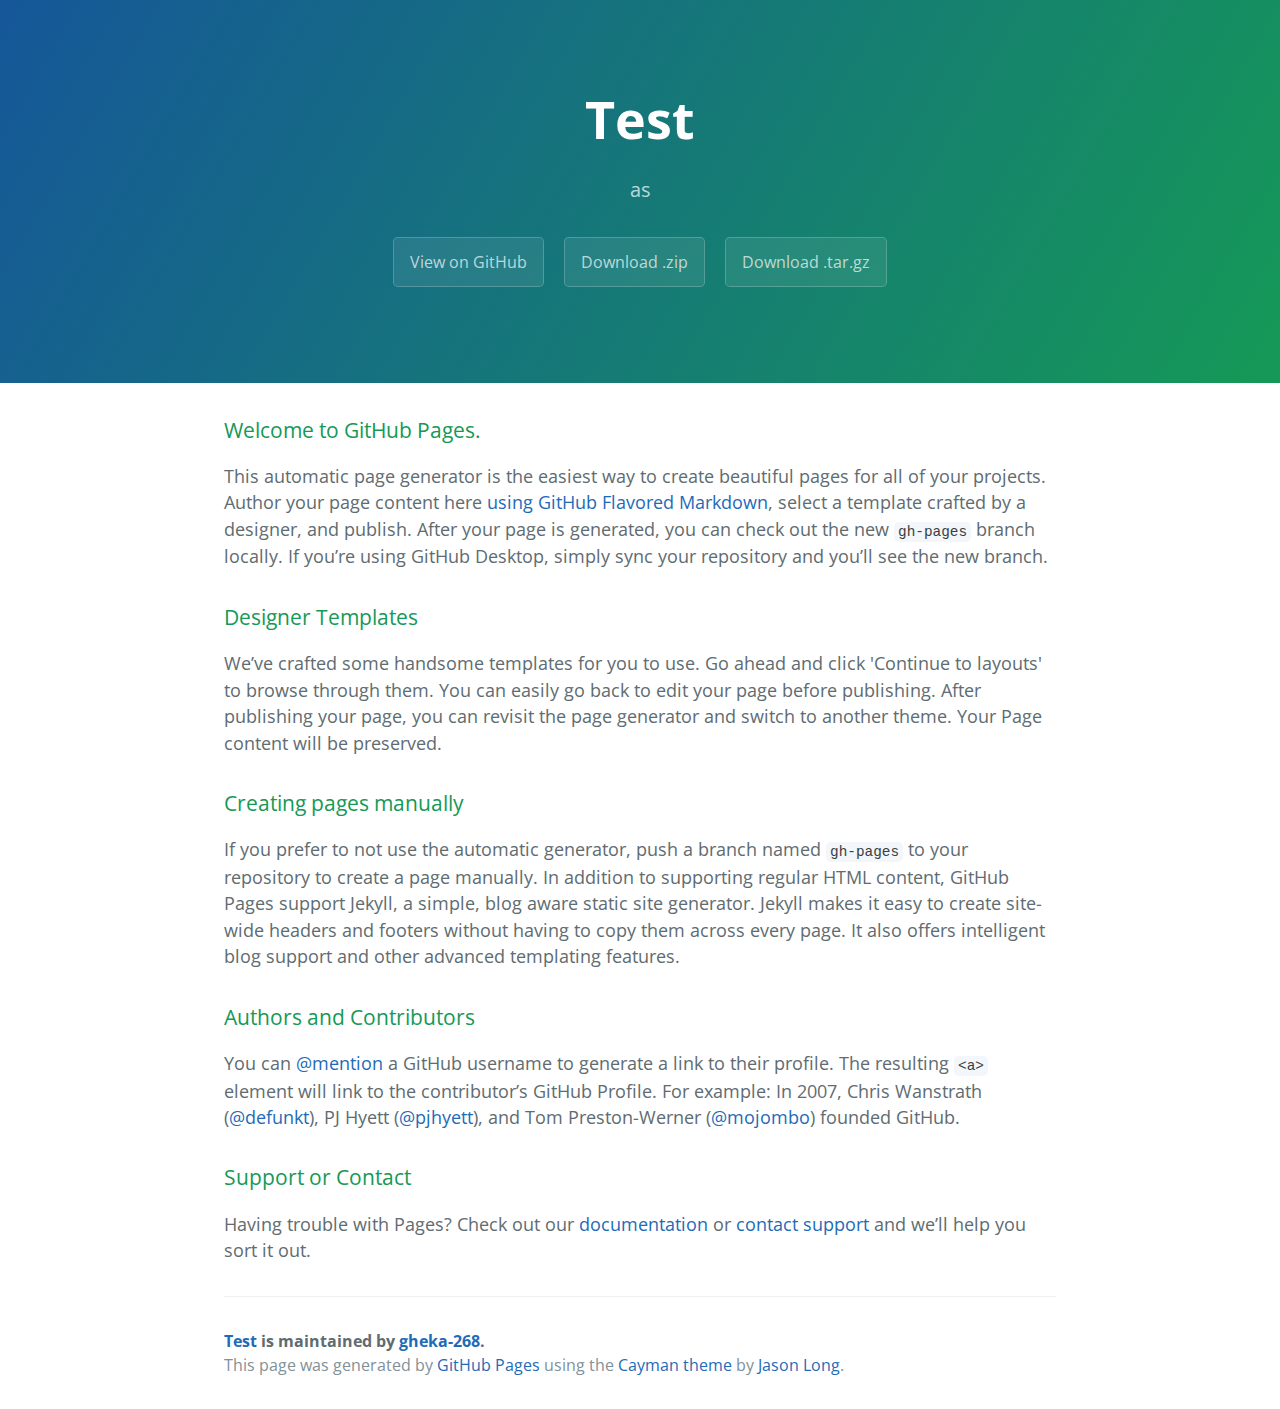
<file: index.html>
<!DOCTYPE html>
<html lang="en-us">
  <head>
    <meta charset="UTF-8">
    <title>Test by gheka-268</title>
    <meta name="viewport" content="width=device-width, initial-scale=1">
    <link rel="stylesheet" type="text/css" href="stylesheets/normalize.css" media="screen">
    <link href='https://fonts.googleapis.com/css?family=Open+Sans:400,700' rel='stylesheet' type='text/css'>
    <link rel="stylesheet" type="text/css" href="stylesheets/stylesheet.css" media="screen">
    <link rel="stylesheet" type="text/css" href="stylesheets/github-light.css" media="screen">
  </head>
  <body>
    <section class="page-header">
      <h1 class="project-name">Test</h1>
      <h2 class="project-tagline">as</h2>
      <a href="https://github.com/gheka-268/test" class="btn">View on GitHub</a>
      <a href="https://github.com/gheka-268/test/zipball/master" class="btn">Download .zip</a>
      <a href="https://github.com/gheka-268/test/tarball/master" class="btn">Download .tar.gz</a>
    </section>

    <section class="main-content">
      <h3>
<a id="welcome-to-github-pages" class="anchor" href="#welcome-to-github-pages" aria-hidden="true"><span aria-hidden="true" class="octicon octicon-link"></span></a>Welcome to GitHub Pages.</h3>

<p>This automatic page generator is the easiest way to create beautiful pages for all of your projects. Author your page content here <a href="https://guides.github.com/features/mastering-markdown/">using GitHub Flavored Markdown</a>, select a template crafted by a designer, and publish. After your page is generated, you can check out the new <code>gh-pages</code> branch locally. If you’re using GitHub Desktop, simply sync your repository and you’ll see the new branch.</p>

<h3>
<a id="designer-templates" class="anchor" href="#designer-templates" aria-hidden="true"><span aria-hidden="true" class="octicon octicon-link"></span></a>Designer Templates</h3>

<p>We’ve crafted some handsome templates for you to use. Go ahead and click 'Continue to layouts' to browse through them. You can easily go back to edit your page before publishing. After publishing your page, you can revisit the page generator and switch to another theme. Your Page content will be preserved.</p>

<h3>
<a id="creating-pages-manually" class="anchor" href="#creating-pages-manually" aria-hidden="true"><span aria-hidden="true" class="octicon octicon-link"></span></a>Creating pages manually</h3>

<p>If you prefer to not use the automatic generator, push a branch named <code>gh-pages</code> to your repository to create a page manually. In addition to supporting regular HTML content, GitHub Pages support Jekyll, a simple, blog aware static site generator. Jekyll makes it easy to create site-wide headers and footers without having to copy them across every page. It also offers intelligent blog support and other advanced templating features.</p>

<h3>
<a id="authors-and-contributors" class="anchor" href="#authors-and-contributors" aria-hidden="true"><span aria-hidden="true" class="octicon octicon-link"></span></a>Authors and Contributors</h3>

<p>You can <a href="https://help.github.com/articles/basic-writing-and-formatting-syntax/#mentioning-users-and-teams" class="user-mention">@mention</a> a GitHub username to generate a link to their profile. The resulting <code>&lt;a&gt;</code> element will link to the contributor’s GitHub Profile. For example: In 2007, Chris Wanstrath (<a href="https://github.com/defunkt" class="user-mention">@defunkt</a>), PJ Hyett (<a href="https://github.com/pjhyett" class="user-mention">@pjhyett</a>), and Tom Preston-Werner (<a href="https://github.com/mojombo" class="user-mention">@mojombo</a>) founded GitHub.</p>

<h3>
<a id="support-or-contact" class="anchor" href="#support-or-contact" aria-hidden="true"><span aria-hidden="true" class="octicon octicon-link"></span></a>Support or Contact</h3>

<p>Having trouble with Pages? Check out our <a href="https://help.github.com/pages">documentation</a> or <a href="https://github.com/contact">contact support</a> and we’ll help you sort it out.</p>

      <footer class="site-footer">
        <span class="site-footer-owner"><a href="https://github.com/gheka-268/test">Test</a> is maintained by <a href="https://github.com/gheka-268">gheka-268</a>.</span>

        <span class="site-footer-credits">This page was generated by <a href="https://pages.github.com">GitHub Pages</a> using the <a href="https://github.com/jasonlong/cayman-theme">Cayman theme</a> by <a href="https://twitter.com/jasonlong">Jason Long</a>.</span>
      </footer>

    </section>

  
  </body>
</html>
</file>
<file: stylesheets/stylesheet.css>
* {
  box-sizing: border-box; }

body {
  padding: 0;
  margin: 0;
  font-family: "Open Sans", "Helvetica Neue", Helvetica, Arial, sans-serif;
  font-size: 16px;
  line-height: 1.5;
  color: #606c71; }

a {
  color: #1e6bb8;
  text-decoration: none; }
  a:hover {
    text-decoration: underline; }

.btn {
  display: inline-block;
  margin-bottom: 1rem;
  color: rgba(255, 255, 255, 0.7);
  background-color: rgba(255, 255, 255, 0.08);
  border-color: rgba(255, 255, 255, 0.2);
  border-style: solid;
  border-width: 1px;
  border-radius: 0.3rem;
  transition: color 0.2s, background-color 0.2s, border-color 0.2s; }
  .btn + .btn {
    margin-left: 1rem; }

.btn:hover {
  color: rgba(255, 255, 255, 0.8);
  text-decoration: none;
  background-color: rgba(255, 255, 255, 0.2);
  border-color: rgba(255, 255, 255, 0.3); }

@media screen and (min-width: 64em) {
  .btn {
    padding: 0.75rem 1rem; } }

@media screen and (min-width: 42em) and (max-width: 64em) {
  .btn {
    padding: 0.6rem 0.9rem;
    font-size: 0.9rem; } }

@media screen and (max-width: 42em) {
  .btn {
    display: block;
    width: 100%;
    padding: 0.75rem;
    font-size: 0.9rem; }
    .btn + .btn {
      margin-top: 1rem;
      margin-left: 0; } }

.page-header {
  color: #fff;
  text-align: center;
  background-color: #159957;
  background-image: linear-gradient(120deg, #155799, #159957); }

@media screen and (min-width: 64em) {
  .page-header {
    padding: 5rem 6rem; } }

@media screen and (min-width: 42em) and (max-width: 64em) {
  .page-header {
    padding: 3rem 4rem; } }

@media screen and (max-width: 42em) {
  .page-header {
    padding: 2rem 1rem; } }

.project-name {
  margin-top: 0;
  margin-bottom: 0.1rem; }

@media screen and (min-width: 64em) {
  .project-name {
    font-size: 3.25rem; } }

@media screen and (min-width: 42em) and (max-width: 64em) {
  .project-name {
    font-size: 2.25rem; } }

@media screen and (max-width: 42em) {
  .project-name {
    font-size: 1.75rem; } }

.project-tagline {
  margin-bottom: 2rem;
  font-weight: normal;
  opacity: 0.7; }

@media screen and (min-width: 64em) {
  .project-tagline {
    font-size: 1.25rem; } }

@media screen and (min-width: 42em) and (max-width: 64em) {
  .project-tagline {
    font-size: 1.15rem; } }

@media screen and (max-width: 42em) {
  .project-tagline {
    font-size: 1rem; } }

.main-content :first-child {
  margin-top: 0; }
.main-content img {
  max-width: 100%; }
.main-content h1, .main-content h2, .main-content h3, .main-content h4, .main-content h5, .main-content h6 {
  margin-top: 2rem;
  margin-bottom: 1rem;
  font-weight: normal;
  color: #159957; }
.main-content p {
  margin-bottom: 1em; }
.main-content code {
  padding: 2px 4px;
  font-family: Consolas, "Liberation Mono", Menlo, Courier, monospace;
  font-size: 0.9rem;
  color: #383e41;
  background-color: #f3f6fa;
  border-radius: 0.3rem; }
.main-content pre {
  padding: 0.8rem;
  margin-top: 0;
  margin-bottom: 1rem;
  font: 1rem Consolas, "Liberation Mono", Menlo, Courier, monospace;
  color: #567482;
  word-wrap: normal;
  background-color: #f3f6fa;
  border: solid 1px #dce6f0;
  border-radius: 0.3rem; }
  .main-content pre > code {
    padding: 0;
    margin: 0;
    font-size: 0.9rem;
    color: #567482;
    word-break: normal;
    white-space: pre;
    background: transparent;
    border: 0; }
.main-content .highlight {
  margin-bottom: 1rem; }
  .main-content .highlight pre {
    margin-bottom: 0;
    word-break: normal; }
.main-content .highlight pre, .main-content pre {
  padding: 0.8rem;
  overflow: auto;
  font-size: 0.9rem;
  line-height: 1.45;
  border-radius: 0.3rem; }
.main-content pre code, .main-content pre tt {
  display: inline;
  max-width: initial;
  padding: 0;
  margin: 0;
  overflow: initial;
  line-height: inherit;
  word-wrap: normal;
  background-color: transparent;
  border: 0; }
  .main-content pre code:before, .main-content pre code:after, .main-content pre tt:before, .main-content pre tt:after {
    content: normal; }
.main-content ul, .main-content ol {
  margin-top: 0; }
.main-content blockquote {
  padding: 0 1rem;
  margin-left: 0;
  color: #819198;
  border-left: 0.3rem solid #dce6f0; }
  .main-content blockquote > :first-child {
    margin-top: 0; }
  .main-content blockquote > :last-child {
    margin-bottom: 0; }
.main-content table {
  display: block;
  width: 100%;
  overflow: auto;
  word-break: normal;
  word-break: keep-all; }
  .main-content table th {
    font-weight: bold; }
  .main-content table th, .main-content table td {
    padding: 0.5rem 1rem;
    border: 1px solid #e9ebec; }
.main-content dl {
  padding: 0; }
  .main-content dl dt {
    padding: 0;
    margin-top: 1rem;
    font-size: 1rem;
    font-weight: bold; }
  .main-content dl dd {
    padding: 0;
    margin-bottom: 1rem; }
.main-content hr {
  height: 2px;
  padding: 0;
  margin: 1rem 0;
  background-color: #eff0f1;
  border: 0; }

@media screen and (min-width: 64em) {
  .main-content {
    max-width: 64rem;
    padding: 2rem 6rem;
    margin: 0 auto;
    font-size: 1.1rem; } }

@media screen and (min-width: 42em) and (max-width: 64em) {
  .main-content {
    padding: 2rem 4rem;
    font-size: 1.1rem; } }

@media screen and (max-width: 42em) {
  .main-content {
    padding: 2rem 1rem;
    font-size: 1rem; } }

.site-footer {
  padding-top: 2rem;
  margin-top: 2rem;
  border-top: solid 1px #eff0f1; }

.site-footer-owner {
  display: block;
  font-weight: bold; }

.site-footer-credits {
  color: #819198; }

@media screen and (min-width: 64em) {
  .site-footer {
    font-size: 1rem; } }

@media screen and (min-width: 42em) and (max-width: 64em) {
  .site-footer {
    font-size: 1rem; } }

@media screen and (max-width: 42em) {
  .site-footer {
    font-size: 0.9rem; } }
</file>
<file: stylesheets/github-light.css>
/*
   Copyright 2014 GitHub Inc.

   Licensed under the Apache License, Version 2.0 (the "License");
   you may not use this file except in compliance with the License.
   You may obtain a copy of the License at

       http://www.apache.org/licenses/LICENSE-2.0

   Unless required by applicable law or agreed to in writing, software
   distributed under the License is distributed on an "AS IS" BASIS,
   WITHOUT WARRANTIES OR CONDITIONS OF ANY KIND, either express or implied.
   See the License for the specific language governing permissions and
   limitations under the License.

*/

.pl-c /* comment */ {
  color: #969896;
}

.pl-c1      /* constant, markup.raw, meta.diff.header, meta.module-reference, meta.property-name, support, support.constant, support.variable, variable.other.constant */,
.pl-s .pl-v /* string variable */ {
  color: #0086b3;
}

.pl-e  /* entity */,
.pl-en /* entity.name */ {
  color: #795da3;
}

.pl-s .pl-s1 /* string source */,
.pl-smi      /* storage.modifier.import, storage.modifier.package, storage.type.java, variable.other, variable.parameter.function */ {
  color: #333;
}

.pl-ent /* entity.name.tag */ {
  color: #63a35c;
}

.pl-k /* keyword, storage, storage.type */ {
  color: #a71d5d;
}

.pl-pds              /* punctuation.definition.string, string.regexp.character-class */,
.pl-s                /* string */,
.pl-s .pl-pse .pl-s1 /* string punctuation.section.embedded source */,
.pl-sr               /* string.regexp */,
.pl-sr .pl-cce       /* string.regexp constant.character.escape */,
.pl-sr .pl-sra       /* string.regexp string.regexp.arbitrary-repitition */,
.pl-sr .pl-sre       /* string.regexp source.ruby.embedded */ {
  color: #183691;
}

.pl-v /* variable */ {
  color: #ed6a43;
}

.pl-id /* invalid.deprecated */ {
  color: #b52a1d;
}

.pl-ii /* invalid.illegal */ {
  background-color: #b52a1d;
  color: #f8f8f8;
}

.pl-sr .pl-cce /* string.regexp constant.character.escape */ {
  color: #63a35c;
  font-weight: bold;
}

.pl-ml /* markup.list */ {
  color: #693a17;
}

.pl-mh        /* markup.heading */,
.pl-mh .pl-en /* markup.heading entity.name */,
.pl-ms        /* meta.separator */ {
  color: #1d3e81;
  font-weight: bold;
}

.pl-mq /* markup.quote */ {
  color: #008080;
}

.pl-mi /* markup.italic */ {
  color: #333;
  font-style: italic;
}

.pl-mb /* markup.bold */ {
  color: #333;
  font-weight: bold;
}

.pl-md /* markup.deleted, meta.diff.header.from-file */ {
  background-color: #ffecec;
  color: #bd2c00;
}

.pl-mi1 /* markup.inserted, meta.diff.header.to-file */ {
  background-color: #eaffea;
  color: #55a532;
}

.pl-mdr /* meta.diff.range */ {
  color: #795da3;
  font-weight: bold;
}

.pl-mo /* meta.output */ {
  color: #1d3e81;
}
</file>
